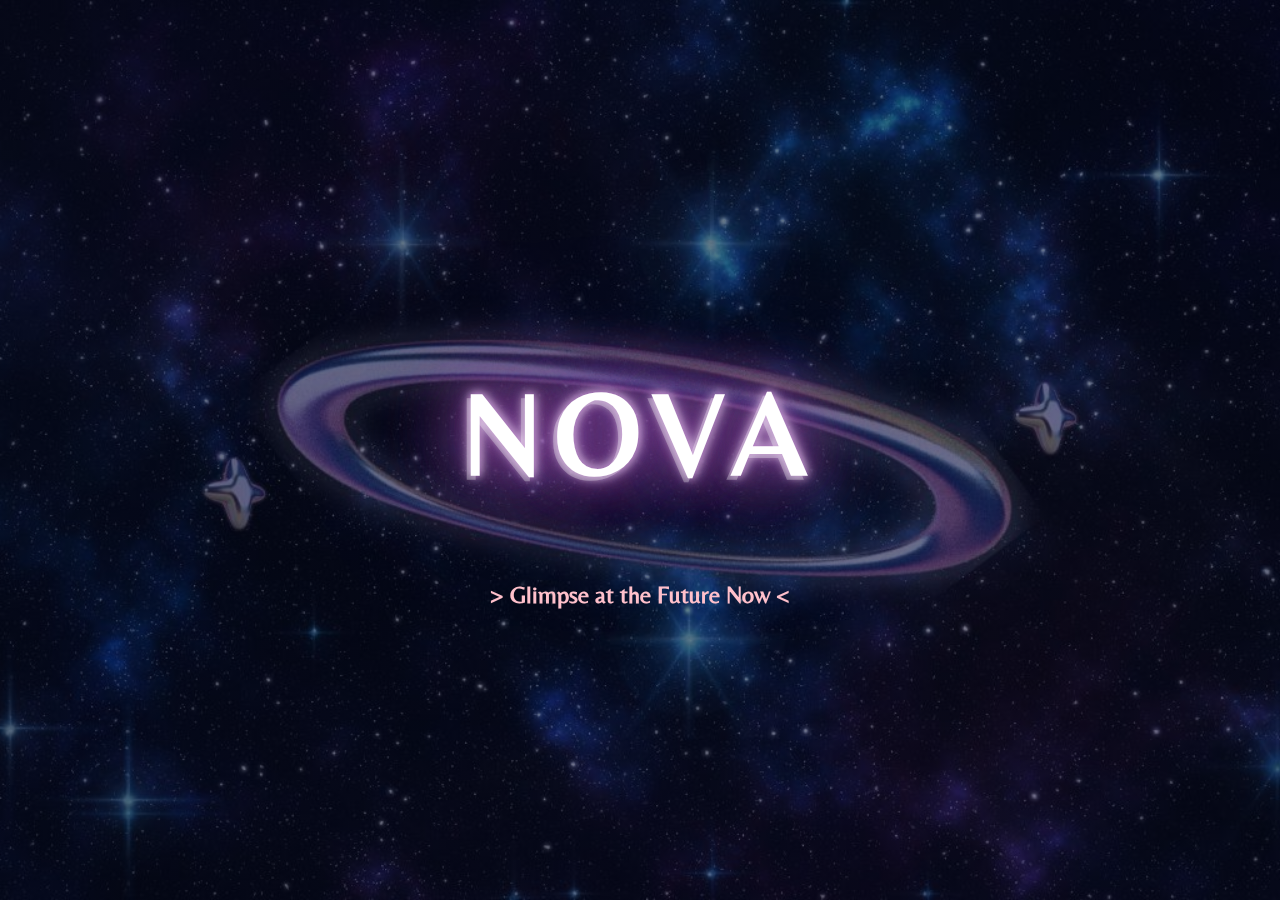
<file: index.html>
<!DOCTYPE html><html lang="en"><head> <meta charset="UTF-8"> <meta http-equiv="X-UA-Compatible" content="IE=edge"> <meta name="viewport" content="width=device-width, initial-scale=1.0"> <meta name="description" content="This is a website that has been revised for Chesca Agasino. This is a website she made, but the improvisations she can apply is in here."> <link rel="stylesheet" href="./assets/index.min.css"/> <title>NOVA | APEC Schools</title></head><body> <div class="welcome_container"> <article class="welcome_contents"> <h1>NOVA</h1> <a href="./paths/NovaAbout.min.html"> <h3>&gt; Glimpse at the Future Now &lt;</h3> </a> </article> </div></body></html>
</file>
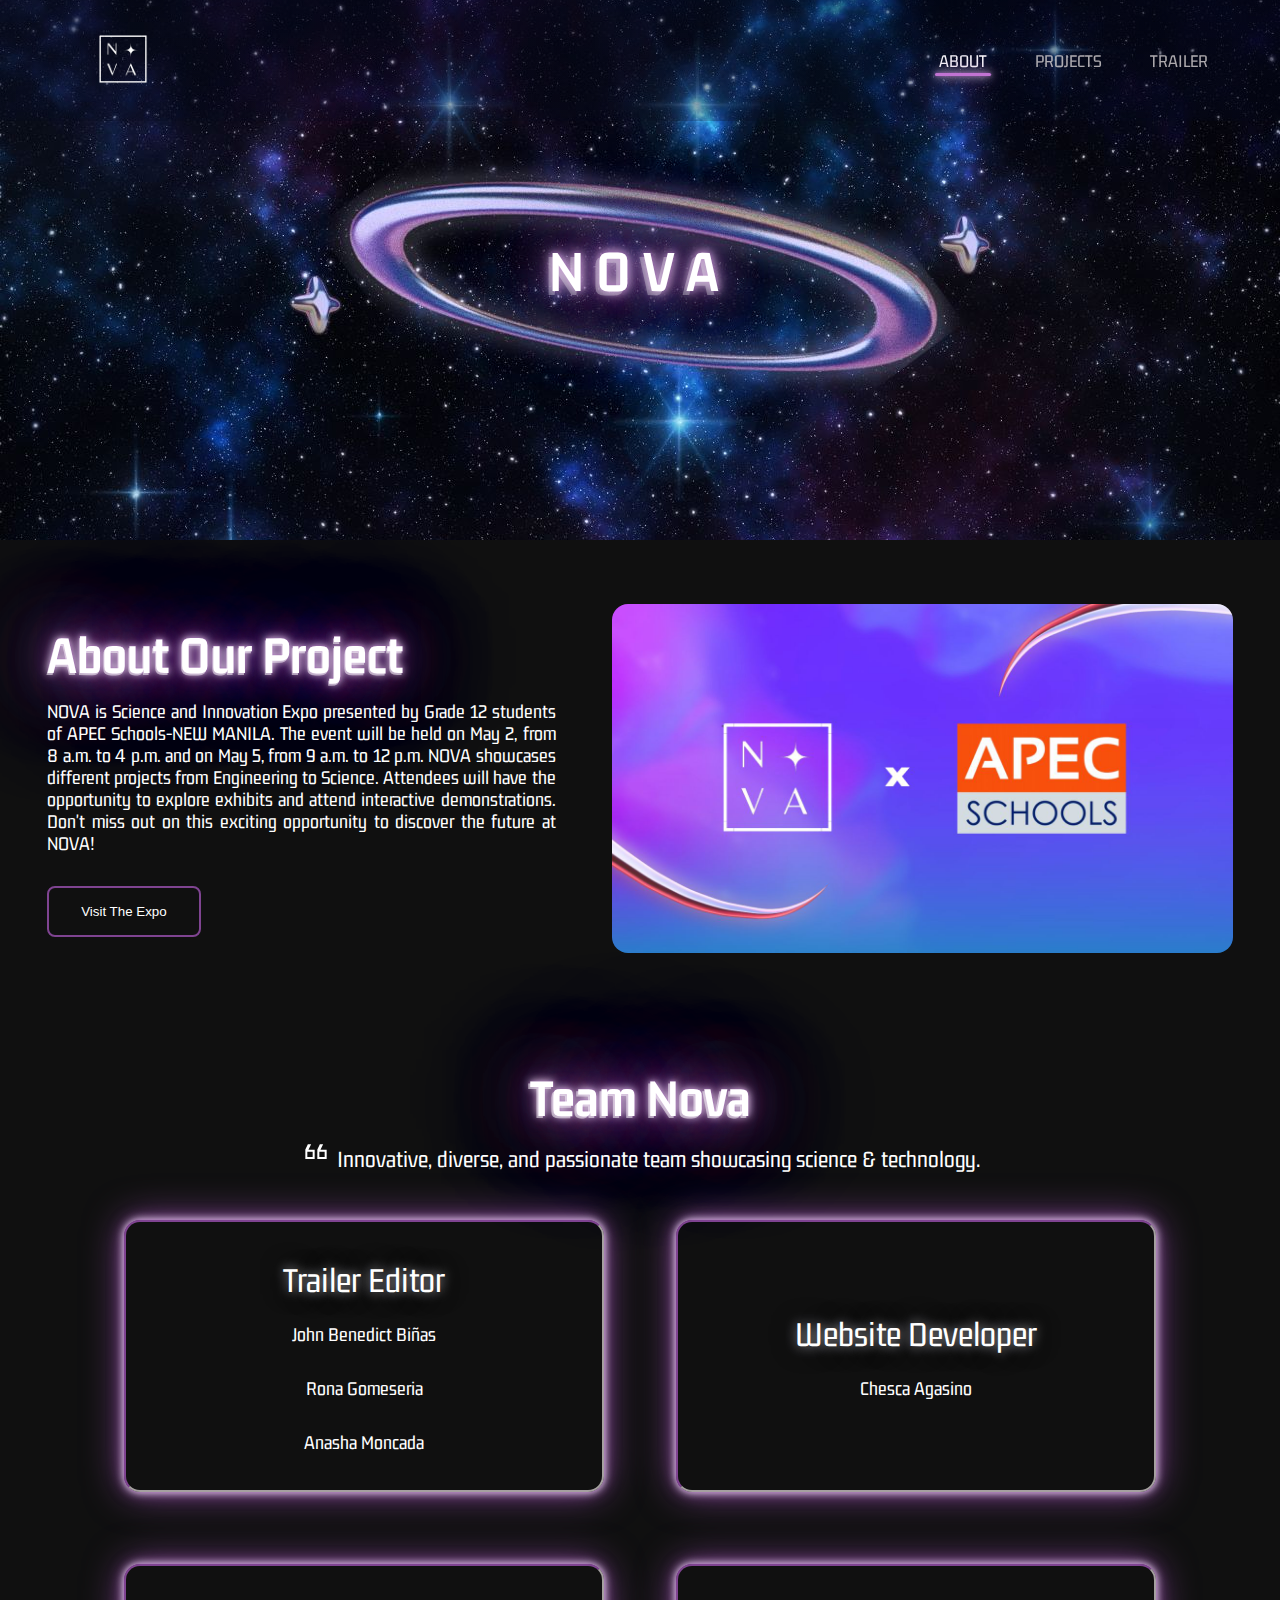
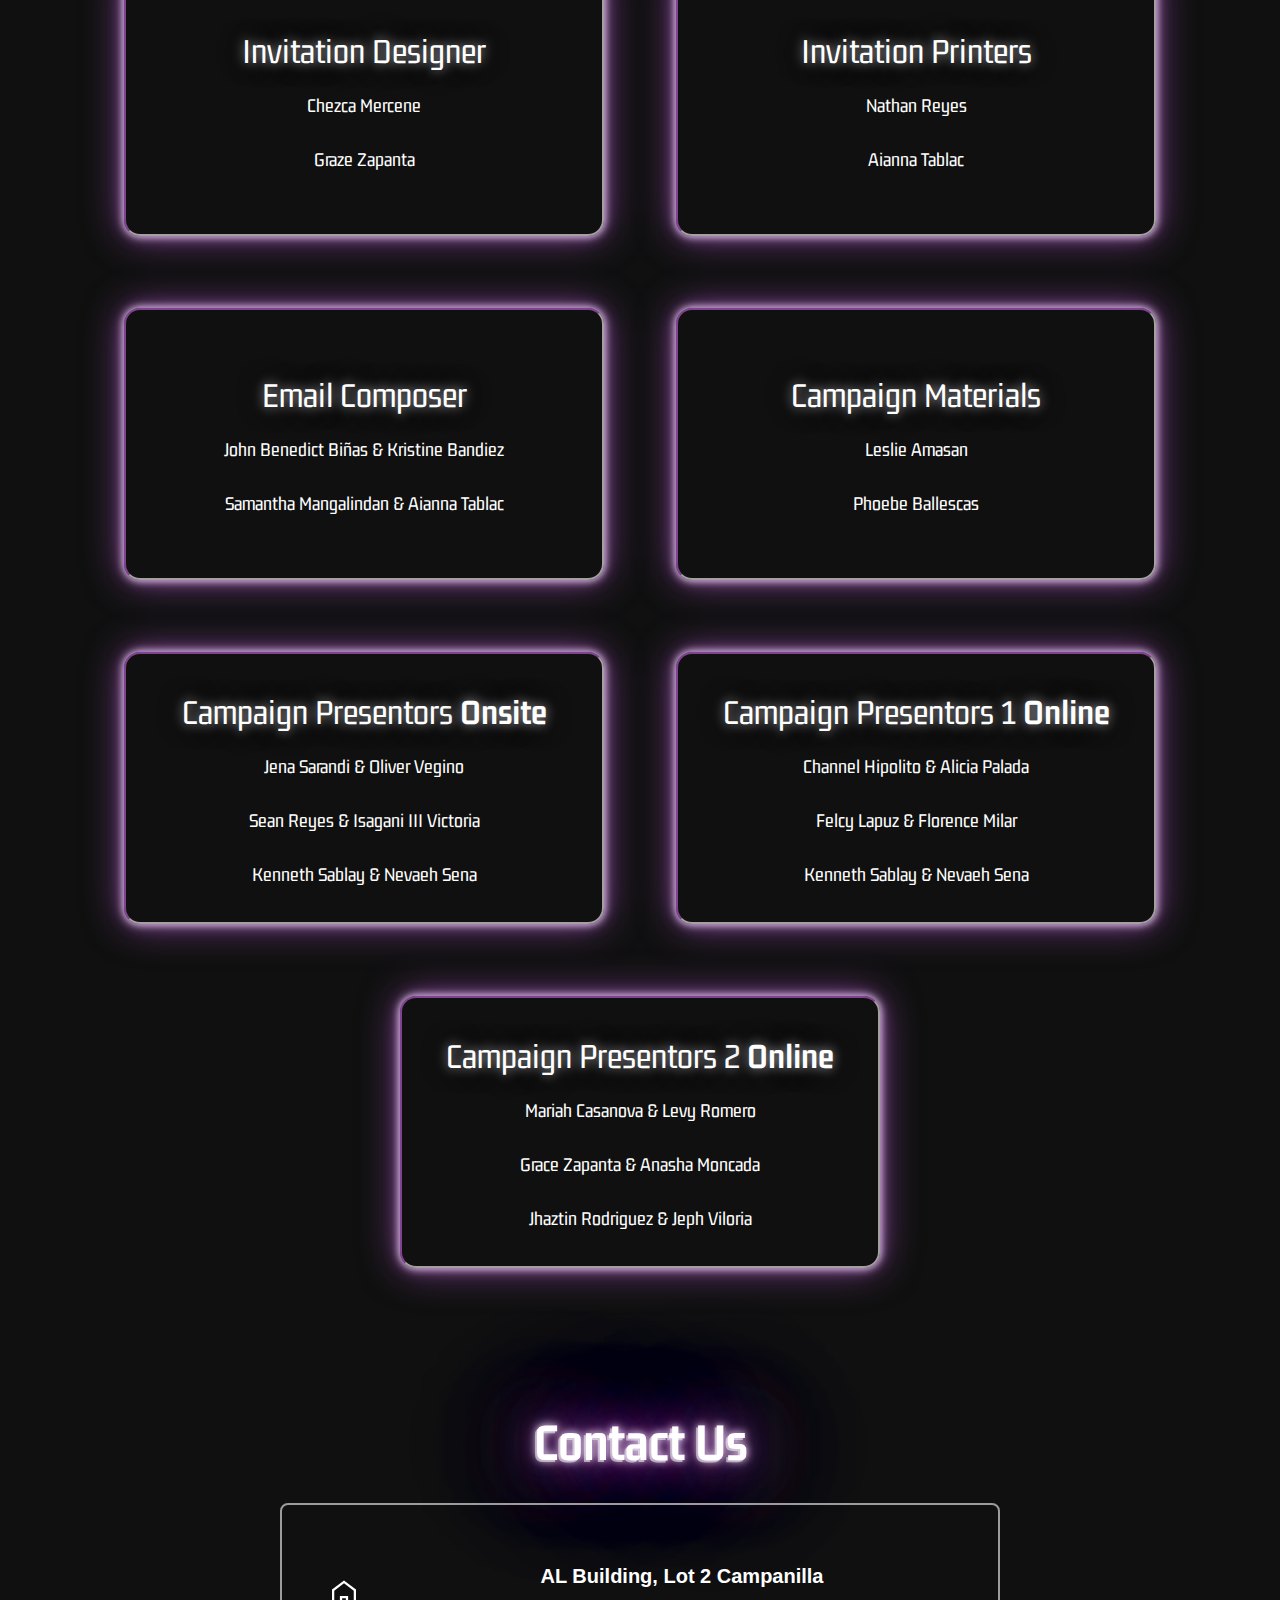
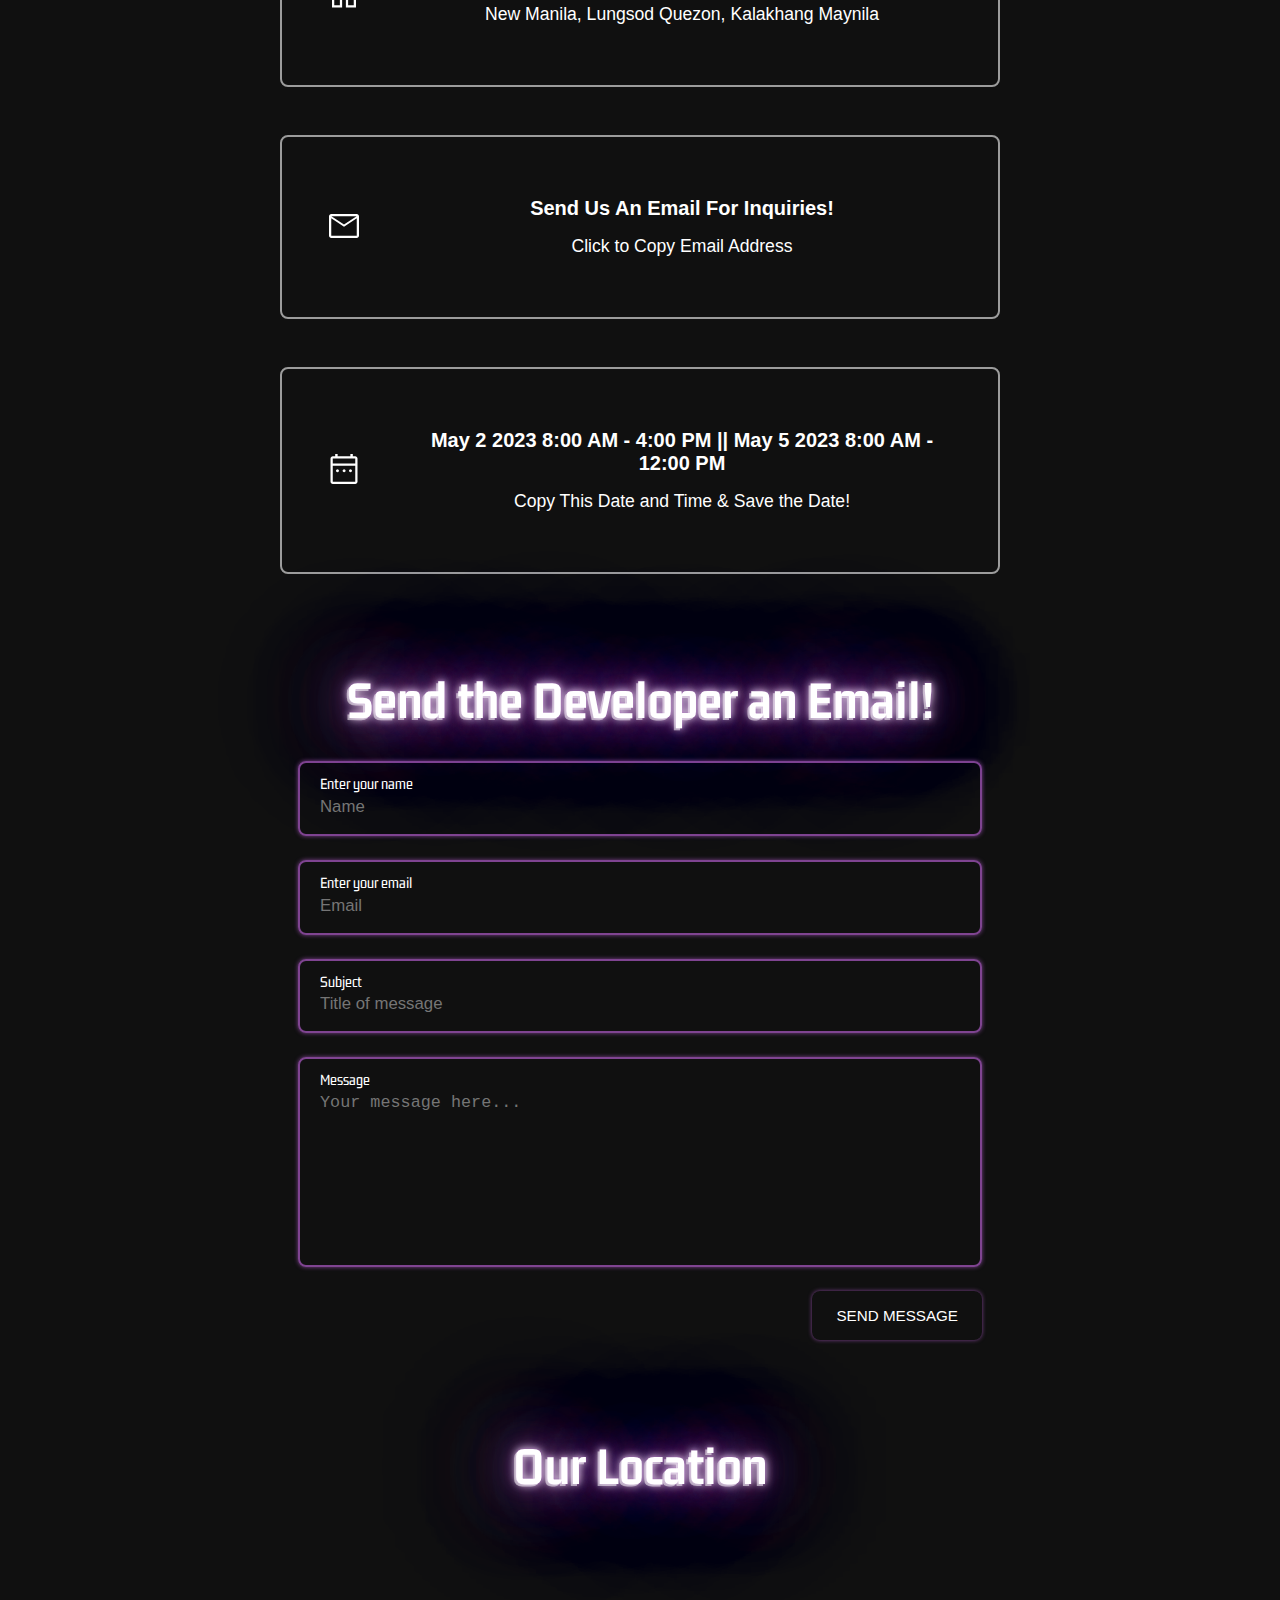
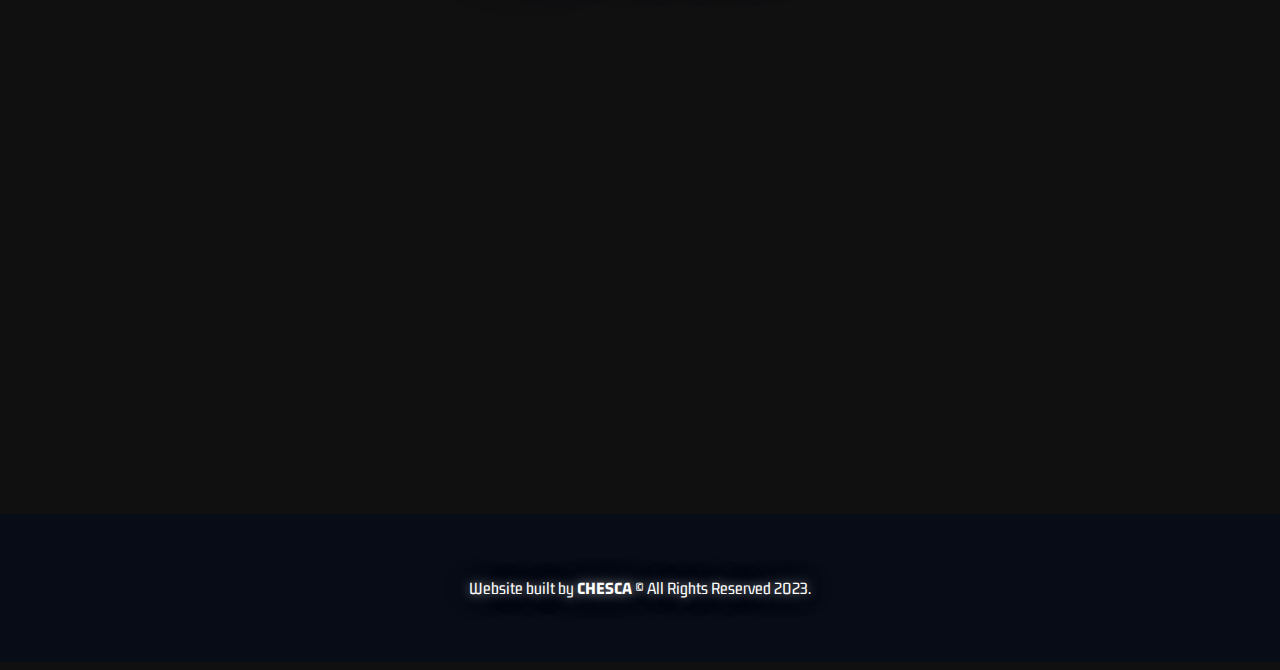
<file: paths/NovaAbout.min.html>
<!DOCTYPE html><html lang="en"><head> <meta charset="UTF-8"> <meta http-equiv="X-UA-Compatible" content="IE=edge"> <meta name="viewport" content="width=device-width, initial-scale=1.0"> <link rel="stylesheet" href="../assets/index.min.css"/> <title>NOVA | APEC Schools | About</title> <script src="../assets/about.min.js" defer></script> <script src="../assets/index.min.js" defer></script> <style>.other_pages_container{font-family: 'Gemunu Libre', sans-serif !important;}/* Since this is a multipage website, we can just specify the element or link that corresponds to this file/page for styling purposes. In this case, it's the element with the class of .link_to_about */ .link_to_about{color: inherit !important;}.link_to_about::before{transform: translateX(-50%) scale(1) !important;}</style></head><body> <div class="other_pages_container"> <header> <div class="nav_container"> <button type="button" title="Back to Top" name="toTop" class="logo_container" id="logo_container"> <img src="../assets/logo/logo.png" alt="Logo that is in a shape of a box and contains the letters for the text NOVA. A star replaces the letter O."/> </button> <div class="for_desktop"> <nav class="navbar" id="navbar"> <ul> <li> <a class="link_to_about" href="./NovaAbout.min.html" title="About">ABOUT</a> </li><li> <a class="link_to_projects" href="./NovaProjects.min.html" title="Projects">PROJECTS</a> </li><li> <a class="link_to_trailer" href="./NovaTrailer.min.html" title="Trailer">TRAILER</a> </li></ul> </nav> </div><div class="for_mobile"> <button type="button" class="toggle_menu" id="toggle_menu" title="Open Menu"> <img src="../assets/icons/menu.svg" alt="menu svg" data-id="menu_icon"/> </button> <nav class="navbar" id="mobile_navbar"> <span class="nav_triangle">&nbsp;</span> <ul> <li> <a class="link_to_about" href="./NovaAbout.min.html" title="About">ABOUT</a> </li><li> <a class="link_to_project" href="./NovaProjects.min.html" title="Projects">PROJECTS</a> </li><li> <a class="link_to_trailer" href="./NovaTrailer.min.html" title="Trailer">TRAILER</a> </li></ul> </nav> </div></div></header> <div class="hero_container"> <img src="../assets/banner/BannerRing.jpg" alt="Banner that has a ring." draggable="false"/> <h1 class="hero_text">NOVA</h1> </div><main> <article class="about_project_container"> <div class="information_container"> <h2>About Our Project</h2> <p> NOVA is Science and Innovation Expo presented by Grade 12 students of APEC Schools-NEW MANILA. The event will be held on May 2, from 8 a.m. to 4 p.m. and on May 5, from 9 a.m. to 12 p.m. NOVA showcases different projects from Engineering to Science. Attendees will have the opportunity to explore exhibits and attend interactive demonstrations. Don't miss out on this exciting opportunity to discover the future at NOVA! </p><button type="button" class="call_to_action" id="call_to_action_btn" title="Visit the Expo">Visit The Expo</button> </div><div class="banner_with_apec_logo_container"> <img src="../assets/banner/BannerNovaAPEC.jpg" alt="A banner that contains the logos of NOVA and APEC Schools." draggable="false"/> </div></article> <div class="team_members"> <div class="team_intro_container"> <h3>Team Nova</h3> <div> <p class="team_description"> <svg xmlns="http://www.w3.org/2000/svg" height="28" viewBox="0 96 960 960" width="28"> <path fill="white" d="M580 556h160V396H580v160Zm-360 0h160V396H220v160Zm406 220 80-160H520V336h280v288l-76 152h-98Zm-360 0 80-160H160V336h280v288l-76 152h-98Zm34-300Zm360 0Z"/> </svg> Innovative, diverse, and passionate team showcasing science & technology. </p></div></div><section><!-- dl, dt, dd is pretty much for semantic purposes the same as main, article, etc. --><!-- You can use a list here as well. <ul> <li></li></ul> so on and so forth. It can be called a <section> of unordered lists. But in my case, this is a section of description lists hahaha. Take note of the guideline usage for this element by hovering over the <dl></dl> for some time!--> <dl class="team_roles_container"> <dt>Trailer Editor</dt> <dd>John Benedict Biñas</dd> <dd>Rona Gomeseria</dd> <dd>Anasha Moncada</dd> </dl> <dl class="team_roles_container"> <dt>Website Developer</dt> <dd>Chesca Agasino</dd> </dl> <dl class="team_roles_container"> <dt>Invitation Designer</dt> <dd>Chezca Mercene</dd> <dd>Graze Zapanta</dd> </dl> <dl class="team_roles_container"> <dt>Invitation Printers</dt> <dd>Nathan Reyes</dd> <dd>Aianna Tablac</dd> </dl> <dl class="team_roles_container"> <dt>Email Composer</dt> <dd>John Benedict Biñas & Kristine Bandiez</dd> <dd>Samantha Mangalindan & Aianna Tablac</dd> </dl> <dl class="team_roles_container"> <dt>Campaign Materials</dt> <dd>Leslie Amasan</dd> <dd>Phoebe Ballescas</dd> </dl> <dl class="team_roles_container"> <dt>Campaign Presentors<!-- I use strong to make this stand out more since it specifies whether the presentation is online or onsite. --> <strong>Onsite</strong> </dt> <dd>Jena Sarandi & Oliver Vegino</dd> <dd>Sean Reyes & Isagani III Victoria</dd> <dd>Kenneth Sablay & Nevaeh Sena</dd> </dl> <dl class="team_roles_container"> <dt>Campaign Presentors 1 <strong>Online</strong> </dt> <dd>Channel Hipolito & Alicia Palada</dd> <dd>Felcy Lapuz & Florence Milar</dd> <dd>Kenneth Sablay & Nevaeh Sena</dd> </dl> <dl class="team_roles_container"> <dt>Campaign Presentors 2 <strong>Online</strong> </dt> <dd>Mariah Casanova & Levy Romero</dd> <dd>Grace Zapanta & Anasha Moncada</dd> <dd>Jhaztin Rodriguez & Jeph Viloria</dd> </dl> </section> </div><div class="contact_us_container"> <h4>Contact Us</h4> <div class="contact_methods_container"> <section class="contact_methods_section"><!-- You can either use <section> or <ul> if you have a set of items that have some kind of similarities(in this case, they are contact methods or something) for semantic purposes. Also, I use section here to reduce the amount of elements I have to use. Since with <ul>, I would have to use <li> below it --> <button type="button" class="direct_to_map" id="direct_to_map" title="Go to Google Maps"> <div class="svg_container"> <svg xmlns="http://www.w3.org/2000/svg" height="28" viewBox="0 96 960 960" width="28"> <path d="M220 876h150V626h220v250h150V486L480 291 220 486v390Zm-60 60V456l320-240 320 240v480H530V686H430v250H160Zm320-353Z"/> </svg> </div><div class="contact_text_container"> <h5>AL Building, Lot 2 Campanilla</h5> <p>New Manila, Lungsod Quezon, Kalakhang Maynila</p></div></button> <button type="button" class="copy_email" id="copy_email" title="Copy Email Adress"> <div class="svg_container"> <svg xmlns="http://www.w3.org/2000/svg" height="28" viewBox="0 96 960 960" width="28"> <path d="M140 896q-24 0-42-18t-18-42V316q0-24 18-42t42-18h680q24 0 42 18t18 42v520q0 24-18 42t-42 18H140Zm340-302L140 371v465h680V371L480 594Zm0-60 336-218H145l335 218ZM140 371v-55 520-465Z"/> </svg> </div><div class="contact_text_container"> <h5>Send Us An Email For Inquiries!</h5> <p>Click to Copy Email Address</p></div></button> <button type="button" class="copy_date" id="copy_date" title="Copy Date & Time"> <div class="svg_container"> <svg xmlns="http://www.w3.org/2000/svg" height="28" viewBox="0 96 960 960" width="28"> <path d="M306 662q-17 0-28.5-11.5T266 622q0-17 11.5-28.5T306 582q17 0 28.5 11.5T346 622q0 17-11.5 28.5T306 662Zm177 0q-17 0-28.5-11.5T443 622q0-17 11.5-28.5T483 582q17 0 28.5 11.5T523 622q0 17-11.5 28.5T483 662Zm170 0q-17 0-28.5-11.5T613 622q0-17 11.5-28.5T653 582q17 0 28.5 11.5T693 622q0 17-11.5 28.5T653 662ZM180 976q-24 0-42-18t-18-42V296q0-24 18-42t42-18h65v-60h65v60h340v-60h65v60h65q24 0 42 18t18 42v620q0 24-18 42t-42 18H180Zm0-60h600V486H180v430Zm0-490h600V296H180v130Zm0 0V296v130Z"/> </svg> </div><div class="contact_text_container"> <h5>May 2 2023 8:00 AM - 4:00 PM || May 5 2023 8:00 AM - 12:00 PM</h5> <p>Copy This Date and Time & Save the Date!</p></div></button> </section> </div></div><div class="send_email_container"> <h6>Send the Developer an Email!</h6> <form action="/php/form-handler.php" method="post"> <label for="name_input" title="Enter your name"> Enter your name <div> <input type="text" class="form_inputs" id="name_input" placeholder="Name" autocomplete="name" value required/> </div></label> <label for="email_input" title="Enter your email"> Enter your email <div> <input type="email" class="form_inputs" id="email_input" placeholder="Email" autocomplete="email" value required/> </div></label> <label for="subject_input" title="Enter the subject of this message"> Subject <div> <input type="text" class="form_inputs" id="subject_input" placeholder="Title of message" value required/> </div></label> <label for="message_field" title="Enter your message"> Message <div> <textarea rows="8" id="message_field" placeholder="Your message here..."></textarea> </div></label> <div class="submit_button_container"> <input type="submit" id="submit_form" value="Send Message"/> </div></form> </div><div class="google_maps_container" id="google_maps"> <h6>Our Location</h6> <iframe src="https://www.google.com/maps/embed?pb=!1m18!1m12!1m3!1d3860.556450174231!2d121.03452297428325!3d14.62432517649703!2m3!1f0!2f0!3f0!3m2!1i1024!2i768!4f13.1!3m3!1m2!1s0x3397b7b597883da7%3A0xe13c8c379509f32a!2sAPEC%20Schools%20-%20New%20Manila!5e0!3m2!1sen!2sph!4v1681662993274!5m2!1sen!2sph" allowfullscreen="true" loading="lazy" title="Google Maps" referrerpolicy="no-referrer-when-downgrade"></iframe> </div></main> <footer> <p>Website built by <a href="https://open.spotify.com/show/7DkPbXhV1dbePcU7EkhsIR">CHESCA</a> &copy; <span>All Rights Reserved 2023.</span> </p></footer> </div></body></html>
</file>
<file: assets/index.min.css>
@import url('https://fonts.googleapis.com/css2?family=Belleza&family=Gemunu+Libre&display=swap');*, *::before, *::after {margin: 0;padding: 0;box-sizing: border-box;scroll-behavior: smooth;}:root {--shadow-color: 0 0 0.2rem #9a50b0ce, 0 0 0.55rem #fff, 0 0 1rem #9a50b0ce, 0 0 2.43rem #9a50b0ce, 0 0 5rem #9a50b0ce, 0 0 5.8rem #9a50b0ce, 0 0 6.05rem #9a50b0ce, 0 0 9.25rem #9a50b0ce;--pink-color: #9a50b0ce;--headers-font-size: clamp(2.25rem, calc(1rem + 3vw), 3.5rem);}body {font-family: 'Belleza', sans-serif;background-color: #101010;color: #ffffff;}main {padding: 4rem 1rem;-webkit-user-select: none;user-select: none;}img {width: 100%;max-width: 100%;}h1, h2, h3, h4, h6 {font-size: var(--headers-font-size);text-shadow: -0.1rem 0.1rem rgba(255, 255, 255, 0.527), var(--shadow-color);}h3 {margin-bottom: 0.5rem;}h4, h6 {margin-bottom: 2rem;}@media (prefers-reduced-motion) {.navbar ul li a::before, .navbar ul li a, .contact_methods_section button, .call_to_action, .navbar, input[type='submit'] {transition: 0ms !important;animation-duration: 0ms !important;}}.welcome_container::before {content: '';position: fixed;width: 100%;height: 100%;top: 0;left: 0;z-index: -1;background: linear-gradient(120deg, rgba(4, 9, 30, 0.57), rgba(4, 9, 30, 0.5)), url('../assets/banner/BannerRing.jpg');background-size: cover;background-position: center;background-repeat: no-repeat;}.welcome_container {padding: 2rem;display: grid;place-items: center;min-height: 100vh;-webkit-user-select: none;user-select: none;overflow: hidden;}.welcome_container > .welcome_contents {width: clamp(15rem, 90%, 40rem);text-align: center;}.welcome_contents h3 {font-size:clamp(0.95rem, calc(1rem + 8vw), 1.5rem); text-shadow: none;}.welcome_contents h1 {font-size: clamp(5rem, calc(1rem + 8vw), 8rem);text-shadow: -0.25rem 0.25rem rgba(255, 255, 255, 0.295), 0 0 0.4rem #9a50b0ce, 0 0 0.75rem #fff, 0 0 1.25rem #9a50b0ce, 0 0 2.63rem #9a50b0ce, 0 0 5.13rem #9a50b0ce, 0 0 6rem #9a50b0ce, 0 0 6.25rem #9a50b0ce, 0 0 9.45rem #9a50b0ce;letter-spacing: 0.75rem;padding: 5rem 0;}a[href='./paths/NovaAbout.min.html'] {color: pink;font-size: clamp(1rem, calc(1rem + 8vw), 1.25rem);text-decoration: none;text-shadow: -0.1rem 0.1rem rgba(255, 192, 203, 0.205);}a[href='./paths/NovaAbout.min.html'] h3 {transition: 150ms ease-in-out;}a[href='./paths/NovaAbout.min.html']:hover h3, a[href='./paths/NovaAbout.min.html']:focus h3 {text-decoration: underline;transform: translateY(25%);}@media (max-width: 522px) {a[href='./paths/NovaAbout.min.html'] {font-size: 0.97rem;}}header {position: fixed;width: 100%;top: 0;left: 0;background: linear-gradient(180deg, rgba(4, 9, 30, 0.45) 10%, rgba(4, 9, 30, 0.350) 90%, rgba(4, 9, 30, 0.250));z-index: 5;-webkit-user-select: none;user-select: none;}.nav_container {max-width: clamp(15rem, 90%, 80rem);display: flex;align-items: center;margin: 0 auto;}.logo_container {width: clamp(6rem, calc(1rem + 8vw), 8rem);background-color: transparent;border: none;cursor: pointer;}.for_desktop {flex: 1;}.navbar ul {list-style-type: none;display: flex;align-items: center;justify-content: flex-end;gap: 2rem;}.navbar ul li a::before {position: absolute;content: '';width: calc(100% - 0.5rem);height: 0.15rem;background: #c173d1;border-radius: 1rem;bottom: 0.2rem;left: 50%;transform: translateX(-50%) scale(0);transition: 200ms ease-in-out;box-shadow: 0 0 0.2rem #9a50b0ce, 0 0 0.55rem #fff, 0 0 1rem #9a50b0ce, 0 0 2.43rem #9a50b0ce, 0 0 5rem #9a50b0ce, 0 0 5.8rem #9a50b0ce, 0 0 6.05rem #9a50b0ce, 0 0 9.25rem #9a50b0ce;}.navbar ul li a {position: relative;color: rgba(225, 220, 220, 0.76);text-decoration: none;transition: 200ms ease-in-out;padding: 0.5rem;font-size: 1.15rem;}.navbar ul li a:hover::before, .navbar ul li a:focus::before {transform: translateX(-50%) scale(1);}.navbar ul li a:hover, .navbar ul li a:focus {color: inherit;}.for_mobile {display: none;}.toggle_menu {background-color: transparent;border: none;cursor: pointer;}.toggle_menu svg {width: clamp(1.8rem, calc(1rem + 5vw), 2.25rem);height: clamp(1.8rem, calc(1rem + 5vw), 2.25rem);fill: none;fill: rgba(255, 255, 255, 0.8);}.toggle_menu:hover svg, .toggle_menu:focus svg {fill: white;}@media (max-width: 1200px) {.for_desktop {display: none;}.for_mobile {display: block;flex: 1;text-align: right;position: relative;}.for_mobile .navbar {height: 20rem;position: absolute;width: clamp(15rem, 25%, 25rem);right: -1.15rem;top: 3rem;background-color: rgba(0, 0, 0, 0.575);-webkit-backdrop-filter: blur(0.75rem);-moz-backdrop-filter: blur(0.75rem);backdrop-filter: blur(0.75rem);border-radius: 1rem;opacity: 0;display: none;}.for_mobile .navbar ul {display: flex;align-items: center;justify-content: center;flex-direction: column;height: 100%;}.for_mobile a {font-size: 1.5rem !important;}.nav_triangle {width: 0;height: 0;position: absolute;border-right: 20px solid transparent;border-top: 20px solid transparent;border-left: 20px solid rgba(0, 0, 0, 0.575);z-index: -1;bottom: 94%;right: 12%;transform: rotate(135deg);}}.hero_container {position: relative;width: 100%;min-height: clamp(30rem, 60vh, 60rem);z-index: 0;display: grid;place-items: center;-webkit-user-select: none;user-select: none;}.hero_container img {position: absolute;height: 100%;z-index: -1;object-fit: cover;background-position: center center;}.hero_container h1 {font-size: clamp(1.75rem, calc(1rem + 8vw), 3.75rem);text-shadow: -0.25rem 0.25rem rgba(255, 255, 255, 0.295), 0 0 0.4rem #9a50b0ce, 0 0 0.75rem #fff, 0 0 1.25rem #9a50b0ce, 0 0 2.63rem #9a50b0ce, 0 0 5.13rem #9a50b0ce, 0 0 6rem #9a50b0ce, 0 0 6.25rem #9a50b0ce, 0 0 9.45rem #9a50b0ce;letter-spacing: 0.75rem;}.about_project_container {display: flex;align-items: center;justify-content: center;gap: 3.5rem;width: clamp(15rem, 95%, 80rem);margin: 0 auto;}.information_container {margin-top: 0.1rem;display: flex;align-items: flex-start;justify-content: center;flex-direction: column;gap: 1rem;flex: 0.45;}.information_container p {font-size: clamp(0.8rem, calc(1rem + 3vw), 1.25rem);text-align: justify;}.banner_with_apec_logo_container {max-width: 42rem;flex: 0.55;}.banner_with_apec_logo_container img {border-radius: 1rem;}.call_to_action {padding: 1rem 2rem;border-radius: 0.5rem;background-color: transparent;color: inherit;border: 2px solid var(--pink-color);margin-top: 1rem;cursor: pointer;transition: 150ms ease-in-out;}.call_to_action:hover, .call_to_action:focus {outline: transparent;box-shadow: 0 0 0.2rem var(--pink-color), 0 0 0.55rem #fff, 0 0 2rem var(--pink-color), 0 0 2.43rem var(--pink-color), 0 0 2.8rem var(--pink-color), 0 0 3.25rem var(--pink-color);;}.team_members {text-align: center;padding: 6rem 1rem;margin-top: 1rem;}.team_intro_container p {max-width: 45rem;margin: 0 auto;font-size: clamp(0.8rem, calc(1rem + 3vw), 1.5rem);}.team_description {position: relative;}.team_description svg {width: 2rem;height: 2rem;transform: scale(-1);}.team_members section {max-width: 120rem;padding: 3rem 0;margin-top: 1rem;display: flex;align-items: center;justify-content: center;flex-wrap: wrap;margin: 0 auto;gap: 4.5rem;}.team_roles_container {width: clamp(30rem, calc(1rem + 30vw), 60rem);min-height: 17rem;border: 2px solid;border-color:var(--pink-color) rgb(165, 160, 160) rgb(165, 160, 160)var(--pink-color);border-radius: 1rem;box-shadow: 0 0 0.2rem var(--pink-color), 0 0 0.55rem #fff, 0 0 1rem var(--pink-color), 0 0 2.43rem var(--pink-color);padding: 2rem 1rem;display: flex;align-items: center;justify-content: center;flex-direction: column;gap: 1.5rem;}.team_roles_container dt {width: 100%;font-size: clamp(1.5rem, calc(1rem + 3vw), 2.25rem);text-shadow: 0 0 0.75rem #ffffffab, 0 0 1.5rem #05091bab;}.team_roles_container dd {font-size: clamp(0.8rem, calc(1rem + 3vw), 1.25rem);width: 100%;}.team_roles_container dd:not(:nth-child(2)) {margin-top: 0.5rem;}.contact_us_container {text-align: center;}.contact_methods_container .contact_methods_section {width: clamp(10rem, calc(1rem + 90vw), 45rem);min-height: 17rem;margin: 0 auto;display: flex;align-items: center;justify-content: center;flex-direction: column;gap: 3rem;}.contact_methods_section button {width: 100%;min-height: 10rem;padding: 3.75rem 2.75rem;background-color: transparent;color: inherit;display: flex;align-items: center;justify-content: center;gap: 3rem;border-radius: 0.5rem;border: 2px solid rgb(156, 156, 156);cursor: pointer;transition: 200ms ease-in-out;}.contact_methods_section button:hover, .contact_methods_section button:focus {transform: translate(1.5%, -1.5%);box-shadow: -0.1rem 0.1rem rgba(255, 255, 255, 0.527), 0 0 0.2rem var(--pink-color), 0 0 0.55rem #fff, 0 0 1rem var(--pink-color), 0 0 2.43rem var(--pink-color);}.contact_methods_section button svg {width: clamp(1.5rem, calc(1rem + 30vw), 2.25rem);height: clamp(1.5rem, calc(1rem + 30vw), 2.25rem);fill: white;}.contact_methods_container button .contact_text_container {flex: 1;}.contact_methods_container button .contact_text_container h5 {font-size: clamp(1rem, calc(1rem + 30vw), 1.25rem);}.contact_methods_container button .contact_text_container p {font-size: clamp(0.8rem, calc(1rem + 30vw), 1.1rem);margin-top: 1rem;}.send_email_container {width: clamp(10rem, calc(1rem + 90vw), 45rem);margin: 0 auto;padding: 6rem 0;text-align: center;}.send_email_container form {display: flex;align-items: center;justify-content: center;flex-direction: column;text-align: left;gap: 1.5rem;}.send_email_container form label {position: relative;width: clamp(15rem, 95%, 45rem);border: 2px solid var(--pink-color);border-radius: 0.5rem;padding: 0.75rem 1.25rem;box-shadow: 0 0 0.25rem var(--pink-color);cursor: text;}.send_email_container form label div {width: 100%;padding: 0.3rem 0;}.send_email_container form label div input, .send_email_container form label div textarea {color: inherit;width: 100%;background-color: transparent;outline: transparent;border: none;font-size: clamp(0.9rem, calc(1rem + 10vw), 1.05rem);}.send_email_container form label div input:autofill, .send_email_container form label div input:-webkit-autofill {box-shadow: 0 0 40rem black inset;-webkit-text-fill-color: white;}.send_email_container form label div textarea {resize: none;}.submit_button_container {width: clamp(15rem, 95%, 45rem);text-align: end;}input[type='submit'] {padding: 1rem 1.5rem;border-radius: 0.5rem;background-color: transparent;color: inherit;box-shadow: 0 0 0.25rem var(--pink-color) ;border: none;outline: transparent;cursor: pointer;font-size: 0.95rem;text-transform: uppercase;transition: 100ms ease-in-out;}input[type='submit']:hover, input[type='submit']:focus {background-color: var(--pink-color);}.google_maps_container {text-align: center;}.google_maps_container iframe {width: clamp(20rem, calc(1rem + 90vw), 55rem);min-height: clamp(10rem, calc(1rem + 90vw), 32.5rem);border: none;border-radius: 1rem;}@media (max-width: 875px) {main {padding: 4rem 0.5rem;}.about_project_container {align-items: flex-start;flex-direction: column;}.contact_methods_section button {padding: 0.75rem 1rem;gap: 0.75rem;}.contact_methods_container button .contact_text_container h5 {font-size: clamp(0.7rem, calc(1rem + 10vw), 1rem);}.contact_methods_container button .contact_text_container p {font-size: clamp(0.57rem, calc(1rem + 10vw), 0.9rem);}.svg_container {flex: 0.2;}.contact_methods_container button .contact_text_container {flex: 0.8;}}.projects_container {text-align: center;}.section_of_projects {width: 90%;display: grid;place-items: center;justify-content: center;row-gap: 2.5rem;column-gap: 3.5rem;grid-template-columns: repeat(auto-fill, clamp(17rem, 100%, 31rem));margin: auto;margin-top: 1rem;padding: 3rem 1.5rem;animation: slidedown 1000ms ease-in-out;}.button_container_of_poster {box-shadow: 0 0 0.75rem var(--pink-color);border-radius: 1rem;position: relative;background-color: transparent;border: none;cursor: pointer;overflow: hidden;transition: 150ms ease-in-out;}.button_container_of_poster .background {position: absolute;inset: 0;background-color: rgba(0, 0, 0, 0.1);width: 100%;height: 100%;border-radius: inherit;transition: 150ms ease-in-out;}.button_container_of_poster img {border-radius: inherit;background-color: rgba(0, 0, 0, 0.568);object-fit: cover;}.poster_image_container {transition: 150ms ease-in-out;}.button_container_of_poster:hover, .button_container_of_poster:focus {border-radius: 1.25rem;}.button_container_of_poster:hover .poster_image_container, .button_container_of_poster:focus .poster_image_container {transform: scale(1.1);}.trailer_page {width: clamp(15rem, calc(1rem + 80vw), 65rem);text-align: center;margin: 0 auto;}.trailer_container {padding: 4rem 0;}.trailer_page video {width: clamp(15rem, 95%, 60rem);width: 100%;box-shadow: 0 0 1rem var(--pink-color);margin-top: 3rem;border-radius: 1rem;}footer {text-align: center;padding: 4rem 0;z-index: 5;background-color: #01091b8c;font-size: clamp(1rem, calc(0.5rem + 10vw), 1.1rem);text-shadow: 0 0 0.75rem #ffffffab, 0 0 1.5rem #05091bab;}footer a {color: inherit;text-decoration: none;font-weight: 900;}.blurry-load{filter:blur(8px)}@-webkit-keyframes blurOut{0%{filter:blur(20px)}50%{filter:blur(10px)}to{filter:blur(0)}}@keyframes blurOut{0%{filter:blur(20px)}50%{filter:blur(10px)}to{filter:blur(0)}}.blur-out{-webkit-animation:blurOut .5s ease-out;animation:blurOut .5s ease-out}@-webkit-keyframes shimmer{0%{background-position:-100vw 0}to{background-position:100vw 0}}@keyframes shimmer{0%{background-position:-100vw 0}to{background-position:100vw 0}}.no-blur{-webkit-animation-duration:2s;animation-duration:2s;-webkit-animation-fill-mode:forwards;animation-fill-mode:forwards;-webkit-animation-iteration-count:infinite;animation-iteration-count:infinite;-webkit-animation-name:shimmer;animation-name:shimmer;-webkit-animation-timing-function:linear;animation-timing-function:linear;background:#f6f7f8;background:gradient(linear,left top,right top,color-stop(8%,#eee),color-stop(18%,#ddd),color-stop(33%,#eee));background:linear-gradient(90deg,#eee 8%,#ddd 18%,#eee 33%)}@keyframes slidedown {from{opacity:0;transform:translateY(-5%);}to{opacity:1;transform:translateY(0);}}@keyframes slideup {from{opacity:1;transform:translateY(0);}to{opacity:0;translateY(-5%);}}
</file>
